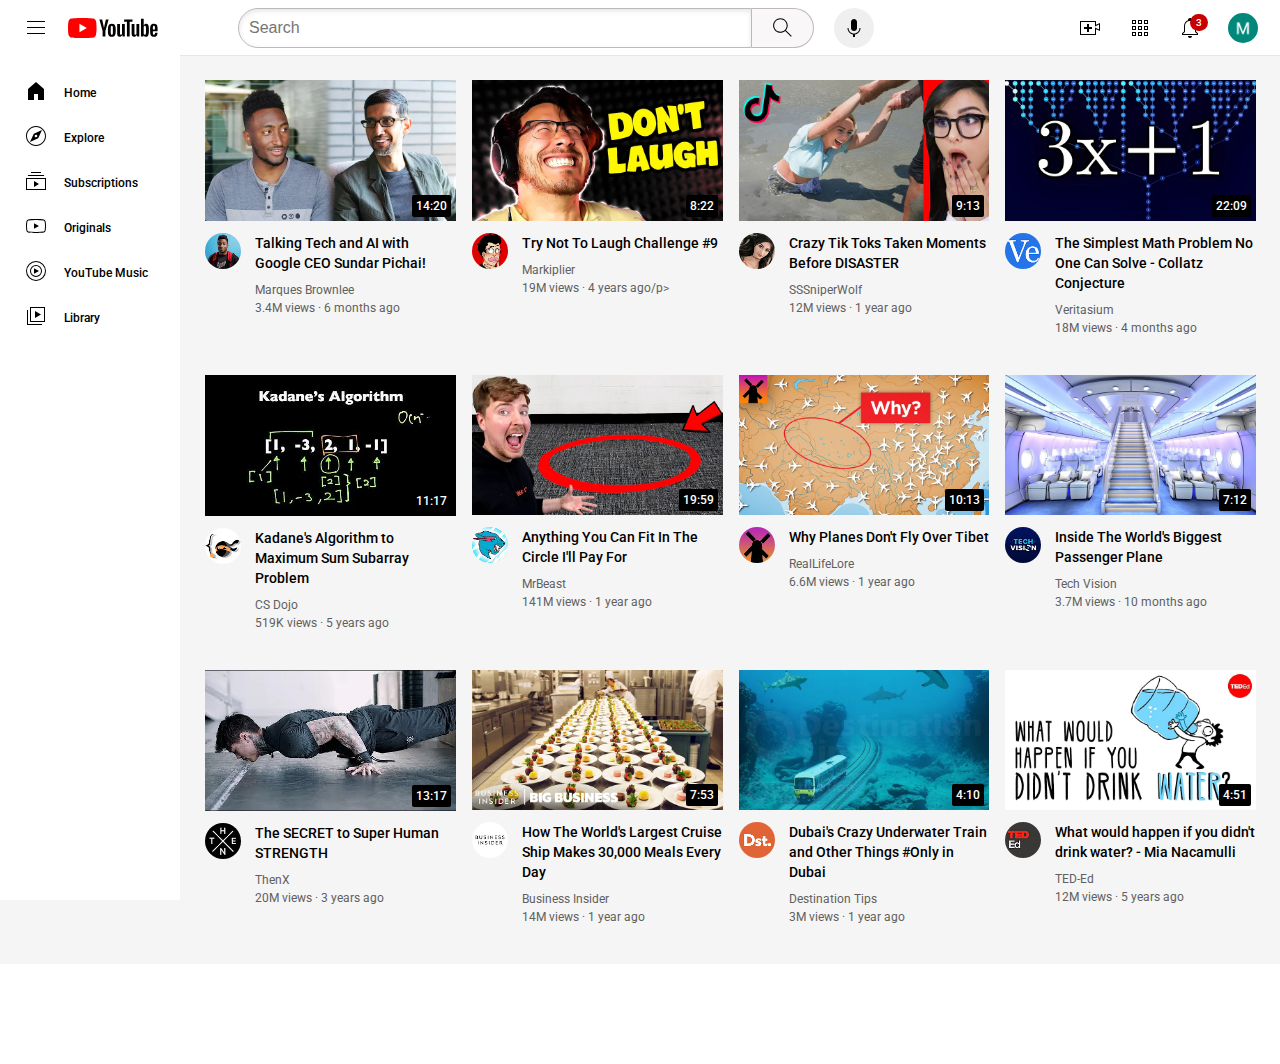
<file: index.html>
<!DOCTYPE html>
<html lang="en">
  <head>
    <title>YouTube.com clone</title>
    <link rel="stylesheet" href="styles/general.css">
    <link rel="stylesheet" href="styles/header.css">
    <link rel="stylesheet" href="styles/sidebar.css">
    <link rel="stylesheet" href="styles/video.css">
    <link rel="preconnect" href="https://fonts.googleapis.com">
    <link rel="preconnect" href="https://fonts.gstatic.com" crossorigin>
    <link href="https://fonts.googleapis.com/css2?family=Roboto+Mono:ital,wght@1,200;1,500&family=Roboto:wght@400;500;700&display=swap" rel="stylesheet">
  </head>
  <body>
    <header class="header">
      <div class="left-section">
        <img  class="hamburger-menu" src="icons/hamburger-menu.svg">
        <img  class="youtube-logo" src="icons/youtube-logo.svg">
      </div>
      <div class="middle-section">
        <input class="search-bar" type="text" placeholder="Search">
        <button class="search-button">
          <img class="search-button-img" src="icons/search.svg">
          <div class="tooltip">Search</div>
        </button>
        <button class="voice-search-button">
          <img class="voice-search-img" src="icons/voice-search-icon.svg">
          <div class="tooltip">Search with your voice</div>
        </button>
      </div>
      <div class="right-section">
        <div class="upload-img-container">
          <img class="upload-img" src="icons/upload.svg">
          <div class="tooltip">Create</div>
        </div>
        <div class="youtube-apps-img-container">
          <img class="youtube-apps-img" src="icons/youtube-apps.svg">
          <div class="tooltip">YouTube apps</div>
        </div>
        <div class="notification-img-container">
          <img class="notification-img" src="icons/notifications.svg">
          <div class="notifications-count">3</div>
          <div class="tooltip">Notifications</div>
        </div>
        <img class="current-user-img" src="channels-pic/my-channel.jpeg">
      </div>
    </header>
    <nav class="sidebar">
      <div class="sidebar-link">
        <img src="icons/home.svg">
        <div>Home</div>
      </div>
      <div class="sidebar-link">
        <img src="icons/explore.svg">
        <div>Explore</div>
      </div>
      <div class="sidebar-link">
        <img src="icons/subscriptions.svg">
        <div>Subscriptions</div>
      </div>
      <div class="sidebar-link">
        <img src="icons/originals.svg">
        <div>Originals</div>
      </div>
      <div class="sidebar-link">
        <img src="icons/youtube-music.svg">
        <div>YouTube Music</div>
      </div>
      <div class="sidebar-link">
        <img src="icons/library.svg">
        <div>Library</div>
      </div>
    </nav>
    <main>
      <section class="video-grid">
        <div class="video-preview">
          <div class="thumbnail-row">      
            <a href="https://www.youtube.com/watch?v=n2RNcPRtAiY">
              <img class="thumbnail" src="thumbnails/thumbnail-1.webp">
            </a>
            <div class="video-time">14:20</div>
          </div>
          <div class="video-info-grid">  
            <div class="channel-picture">
              <a href="https://www.youtube.com/c/mkbhd">
                  <img class="profile-picture" src="channels-pic/channel-1.jpeg">
              </a>  
              <div class="profile-tooltip">
                <div class="channel-picture-tooltip">
                  <img class="profile-picture-tooltip" src="channels-pic/channel-1.jpeg">
                </div>
                <div class="video-info-tooltip">
                  <p class="video-author-tooltip">Marques Brownlee</p>
                  <p class="subscribers-tooltip">17.3M subscribers</p>
                </div>
              </div>
            </div>
            <div class="video-info">
              <a href="https://www.youtube.com/watch?v=n2RNcPRtAiY">
                <p class="video-title">Talking Tech and AI with Google CEO Sundar Pichai!</p> 
              </a>
              <a href="https://www.youtube.com/c/mkbhd">
                <p class="video-author">Marques Brownlee</p>
              </a>  
              <p class="video-stats">3.4M views &#183; 6 months ago</p>
            </div>
          </div>
        </div>
        <div class="video-preview">
          <div class="thumbnail-row"> 
            <a href="https://www.youtube.com/watch?v=mP0RAo9SKZk">
              <img class="thumbnail" src="thumbnails/thumbnail-2.webp"> 
            </a>
            
            <div class="video-time">8:22</div>
          </div>
          <div class="video-info-grid">
            <div class="channel-picture">
              <a href="https://www.youtube.com/c/markiplier">
                <img class="profile-picture" src="channels-pic/channel-2.jpeg">  
              </a>
              <div class="profile-tooltip">
                <div class="channel-picture-tooltip">
                  <img class="profile-picture-tooltip" src="channels-pic/channel-2.jpeg">
                </div>
                <div class="video-info-tooltip">
                  <p class="video-author-tooltip">Markiplier</p>
                  <p class="subscribers-tooltip">35.4M subscribers</p>
                </div>
              </div>
            </div>
            <div class="video-info"> 
              <a href="https://www.youtube.com/watch?v=mP0RAo9SKZk">
                <p class="video-title">Try Not To Laugh Challenge #9 </p>
              </a>
              <a href="https://www.youtube.com/c/markiplier">             
                <p class="video-author">Markiplier</p> 
              </a>
              <p class="video-stats">19M views  &#183; 4 years ago/p>
            </div>
          </div>
        </div>
        <div class="video-preview">
          <div class="thumbnail-row"> 
            <a href="https://www.youtube.com/watch?v=FgjPQQeTh1w">
              <img class="thumbnail" src="thumbnails/thumbnail-3.webp">
            </a> 
            <div class="video-time">9:13</div>
          </div>
          <div class="video-info-grid">
            <div class="channel-picture">
              <a href="https://www.youtube.com/user/SSSniperWolf">
                <img class="profile-picture" src="channels-pic/channel-3.jpeg">
              </a>
              <div class="profile-tooltip">
                <div class="channel-picture-tooltip">
                  <img class="profile-picture-tooltip" src="channels-pic/channel-3.jpeg">
                </div>
                <div class="video-info-tooltip">
                  <p class="video-author-tooltip">SSSniperWolf</p>
                  <p class="subscribers-tooltip">34M subscribers</p>
                </div>
              </div>  
            </div>
            <div class="video-info">
              <a href="https://www.youtube.com/watch?v=FgjPQQeTh1w"> 
                <p class="video-title">Crazy Tik Toks Taken Moments Before DISASTER </p>
              </a> 
              <a href="https://www.youtube.com/user/SSSniperWolf">
                <p class="video-author">SSSniperWolf</p>
              </a>  
              <p class="video-stats">12M views &#183; 1 year ago</p>
            </div>
          </div>
        </div>
        <div class="video-preview">
          <div class="thumbnail-row"> 
            <a href="https://www.youtube.com/watch?v=094y1Z2wpJg">
              <img class="thumbnail" src="thumbnails/thumbnail-4.webp">
            </a> 
            <div class="video-time">22:09</div>
          </div>
          <div class="video-info-grid">
            <div class="channel-picture">
              <a href="https://www.youtube.com/c/veritasium">
                <img class="profile-picture" src="channels-pic/channel-4.jpeg">
              </a>
              <div class="profile-tooltip">
                <div class="channel-picture-tooltip">
                  <img class="profile-picture-tooltip" src="channels-pic/channel-4.jpeg">
                </div>
                <div class="video-info-tooltip">
                  <p class="video-author-tooltip">Veritasium</p>
                  <p class="subscribers-tooltip">14.1M subscribers</p>
                </div>
              </div>   
            </div>
            <div class="video-info"> 
              <a href="https://www.youtube.com/watch?v=094y1Z2wpJg">
                <p class="video-title">The Simplest Math Problem No One Can Solve - Collatz Conjecture </p>
              </a>
              <a href="https://www.youtube.com/c/veritasium">
                <p class="video-author">Veritasium</p>
              </a>  
              <p class="video-stats">18M views &#183; 4 months ago</p>
            </div>
          </div>
        </div>
        <div class="video-preview">
          <div class="thumbnail-row"> 
            <a href="https://www.youtube.com/watch?v=86CQq3pKSUw">
              <img class="thumbnail" src="thumbnails/thumbnail-5.webp"> 
            </a>
            <div class="video-time">11:17</div>
          </div>
          <div class="video-info-grid">
            <div class="channel-picture">
              <a href="https://www.youtube.com/c/CSDojo">
                <img class="profile-picture" src="channels-pic/channel-5.jpeg">
              </a>
              <div class="profile-tooltip">
                <div class="channel-picture-tooltip">
                  <img class="profile-picture-tooltip" src="channels-pic/channel-5.jpeg">
                </div>
                <div class="video-info-tooltip">
                  <p class="video-author-tooltip">CS Dojo</p>
                  <p class="subscribers-tooltip">1.91M subscribers</p>
                </div>
              </div>   
            </div>
            <div class="video-info"> 
              <a href="https://www.youtube.com/watch?v=86CQq3pKSUw">
                <p class="video-title">Kadane's Algorithm to Maximum Sum Subarray Problem</p> 
              </a>
              <a href="https://www.youtube.com/c/CSDojo">
                <p class="video-author">CS Dojo</p>
              </a>  
              <p class="video-stats">519K views &#183; 5 years ago</p>
            </div>
          </div>
        </div>
        <div class="video-preview">
          <div class="thumbnail-row"> 
            <a href="https://www.youtube.com/watch?v=yXWw0_UfSFg">
              <img class="thumbnail" src="thumbnails/thumbnail-6.webp">
            </a> 
            <div class="video-time">19:59</div>
          </div>
          <div class="video-info-grid">
            <div class="channel-picture">
              <a href="https://www.youtube.com/channel/UCX6OQ3DkcsbYNE6H8uQQuVA">
                <img class="profile-picture" src="channels-pic/channel-6.jpeg">
              </a>
              <div class="profile-tooltip">
                <div class="channel-picture-tooltip">
                  <img class="profile-picture-tooltip" src="channels-pic/channel-6.jpeg">
                </div>
                <div class="video-info-tooltip">
                  <p class="video-author-tooltip">MrBeast</p>
                  <p class="subscribers-tooltip">175M subscribers</p>
                </div>
              </div>    
            </div>
            <div class="video-info"> 
              <a href="https://www.youtube.com/watch?v=yXWw0_UfSFg">
                <p class="video-title">Anything You Can Fit In The Circle I'll Pay For</p>
              </a> 
              <a href="https://www.youtube.com/channel/UCX6OQ3DkcsbYNE6H8uQQuVA">
                <p class="video-author">MrBeast</p>
              </a> 
              <p class="video-stats">141M views &#183; 1 year ago</p>
            </div>
          </div>
        </div>
        <div class="video-preview">
          <div class="thumbnail-row"> 
            <a href="https://www.youtube.com/watch?v=fNVa1qMbF9Y">
              <img class="thumbnail" src="thumbnails/thumbnail-7.webp">
            </a>
            <div class="video-time">10:13</div> 
          </div>
          <div class="video-info-grid">
            <div class="channel-picture">
              <a href="https://www.youtube.com/channel/UCP5tjEmvPItGyLhmjdwP7Ww">
                <img class="profile-picture" src="channels-pic/channel-7.jpeg">
              </a>
              <div class="profile-tooltip">
                <div class="channel-picture-tooltip">
                  <img class="profile-picture-tooltip" src="channels-pic/channel-7.jpeg">
                </div>
                <div class="video-info-tooltip">
                  <p class="video-author-tooltip">RealLifeLore</p>
                  <p class="subscribers-tooltip">6.99M subscribers</p>
                </div>
              </div>   
            </div>
            <div class="video-info"> 
              <a href="https://www.youtube.com/watch?v=fNVa1qMbF9Y">
                <p class="video-title">Why Planes Don't Fly Over Tibet</p>
              </a> 
              <a href="https://www.youtube.com/channel/UCP5tjEmvPItGyLhmjdwP7Ww">
                <p class="video-author">RealLifeLore</p>
              </a>  
              <p class="video-stats">6.6M views &#183; 1 year ago</p>
            </div>
          </div>
        </div>
        <div class="video-preview">
          <div class="thumbnail-row"> 
            <a href="https://www.youtube.com/watch?v=lFm4EM1juls">
              <img class="thumbnail" src="thumbnails/thumbnail-8.webp">
            </a> 
            <div class="video-time">7:12</div>
          </div>
          <div class="video-info-grid">
            <div class="channel-picture">
              <a href="https://www.youtube.com/channel/UCHAK6CyegY22Zj2GWrcaIxg">
                <img class="profile-picture" src="channels-pic/channel-8.jpeg">
              </a>
              <div class="profile-tooltip">
                <div class="channel-picture-tooltip">
                  <img class="profile-picture-tooltip" src="channels-pic/channel-8.jpeg">
                </div>
                <div class="video-info-tooltip">
                  <p class="video-author-tooltip">Tech Vision</p>
                  <p class="subscribers-tooltip">816K subscribers</p>
                </div>
              </div>     
            </div>
            <div class="video-info">
              <a href="https://www.youtube.com/watch?v=lFm4EM1juls">
                <p class="video-title">Inside The World's Biggest Passenger Plane</p>
              </a>
              <a href="https://www.youtube.com/channel/UCHAK6CyegY22Zj2GWrcaIxg">
                <p class="video-author">Tech Vision</p>
              </a>  
              <p class="video-stats">3.7M views &#183; 10 months ago</p>
            </div>
          </div>
        </div>
        <div class="video-preview">
          <div class="thumbnail-row">
            <a href="https://www.youtube.com/watch?v=ixmxOlcrlUc"> 
              <img class="thumbnail" src="thumbnails/thumbnail-9.webp">
            </a> 
            <div class="video-time">13:17</div>
          </div>
          <div class="video-info-grid">
            <div class="channel-picture">
              <a href="https://www.youtube.com/c/OFFICIALTHENXSTUDIOS">
                <img class="profile-picture" src="channels-pic/channel-9.jpeg">
              </a>
              <div class="profile-tooltip">
                <div class="channel-picture-tooltip">
                  <img class="profile-picture-tooltip" src="channels-pic/channel-9.jpeg">
                </div>
                <div class="video-info-tooltip">
                  <p class="video-author-tooltip">ThenX</p>
                  <p class="subscribers-tooltip">7.68M subscribers</p>
                </div>
              </div>  
            </div>
            <div class="video-info">
              <a href="https://www.youtube.com/watch?v=ixmxOlcrlUc"> 
                <p class="video-title">The SECRET to Super Human STRENGTH</p>
              </a>
              <a href="https://www.youtube.com/c/OFFICIALTHENXSTUDIOS"> 
                <p class="video-author">ThenX</p>
              </a>  
              <p class="video-stats">20M views &#183; 3 years ago</p>
            </div>
          </div>
        </div>
        <div class="video-preview">
          <div class="thumbnail-row">
            <a href="https://www.youtube.com/watch?v=R2vXbFp5C9o"> 
              <img class="thumbnail" src="thumbnails/thumbnail-10.webp">
            </a>
            <div class="video-time">7:53</div> 
          </div>
          <div class="video-info-grid">
            <div class="channel-picture">
              <a href="https://www.youtube.com/user/businessinsider">
                <img class="profile-picture" src="channels-pic/channel-10.jpeg">
              </a>
              <div class="profile-tooltip">
                <div class="channel-picture-tooltip">
                  <img class="profile-picture-tooltip" src="channels-pic/channel-10.jpeg">
                </div>
                <div class="video-info-tooltip">
                  <p class="video-author-tooltip">Business Insider</p>
                  <p class="subscribers-tooltip">8.03M subscribers</p>
                </div>
              </div>  
            </div>
            <div class="video-info">
              <a href="https://www.youtube.com/watch?v=R2vXbFp5C9o">
                <p class="video-title">How The World's Largest Cruise Ship Makes 30,000 Meals Every Day</p>
              </a>
              <a href="https://www.youtube.com/user/businessinsider">
                <p class="video-author">Business Insider</p>
              </a>  
              <p class="video-stats">14M views &#183; 1 year ago</p>
            </div>
          </div>
        </div>
        <div class="video-preview">
          <div class="thumbnail-row"> 
            <a href="https://www.youtube.com/watch?v=0nZuYyXET3s">
              <img class="thumbnail" src="thumbnails/thumbnail-11.webp">
            </a> 
            <div class="video-time">4:10</div>
          </div>
          <div class="video-info-grid">
            <div class="channel-picture">
              <a href="https://www.youtube.com/c/Destinationtips">
                <img class="profile-picture" src="channels-pic/channel-11.jpeg">
              </a>
              <div class="profile-tooltip">
                <div class="channel-picture-tooltip">
                  <img class="profile-picture-tooltip" src="channels-pic/channel-11.jpeg">
                </div>
                <div class="video-info-tooltip">
                  <p class="video-author-tooltip">Destination Tips</p>
                  <p class="subscribers-tooltip">282K subscribers</p>
                </div>
              </div>   
            </div>
            <div class="video-info">
              <a href="https://www.youtube.com/watch?v=0nZuYyXET3s"> 
                <p class="video-title">Dubai's Crazy Underwater Train and Other Things #Only in Dubai</p>
              </a> 
              <a href="https://www.youtube.com/c/Destinationtips">
                <p class="video-author">Destination Tips</p>  
              </a>
              <p class="video-stats">3M views &#183; 1 year ago</p>
            </div>
          </div>
        </div>
        <div class="video-preview">
          <div class="thumbnail-row"> 
            <a href="https://www.youtube.com/watch?v=9iMGFqMmUFs">
              <img class="thumbnail" src="thumbnails/thumbnail-12.webp">
            </a> 
            <div class="video-time">4:51</div>
          </div>
          <div class="video-info-grid">
            <div class="channel-picture">
              <a href="https://www.youtube.com/teded">  
                <img class="profile-picture" src="channels-pic/channel-12.jpeg">
              </a>
              <div class="profile-tooltip">
                <div class="channel-picture-tooltip">
                  <img class="profile-picture-tooltip" src="channels-pic/channel-12.jpeg">
                </div>
                <div class="video-info-tooltip">
                  <p class="video-author-tooltip">TED-Ed</p>
                  <p class="subscribers-tooltip">18.9M subscribers</p>
                </div>
              </div>  
            </div>
            <div class="video-info"> 
              <a href="https://www.youtube.com/watch?v=9iMGFqMmUFs">
                <p class="video-title">What would happen if you didn't drink water? - Mia Nacamulli</p>
              </a>
              <a href="https://www.youtube.com/teded"> 
                <p class="video-author">TED-Ed</p>
              </a>  
              <p class="video-stats">12M views &#183; 5 years ago</p>
            </div>
          </div>
        </div>
      </section>
    </main>
  </body>
</html>
</file>
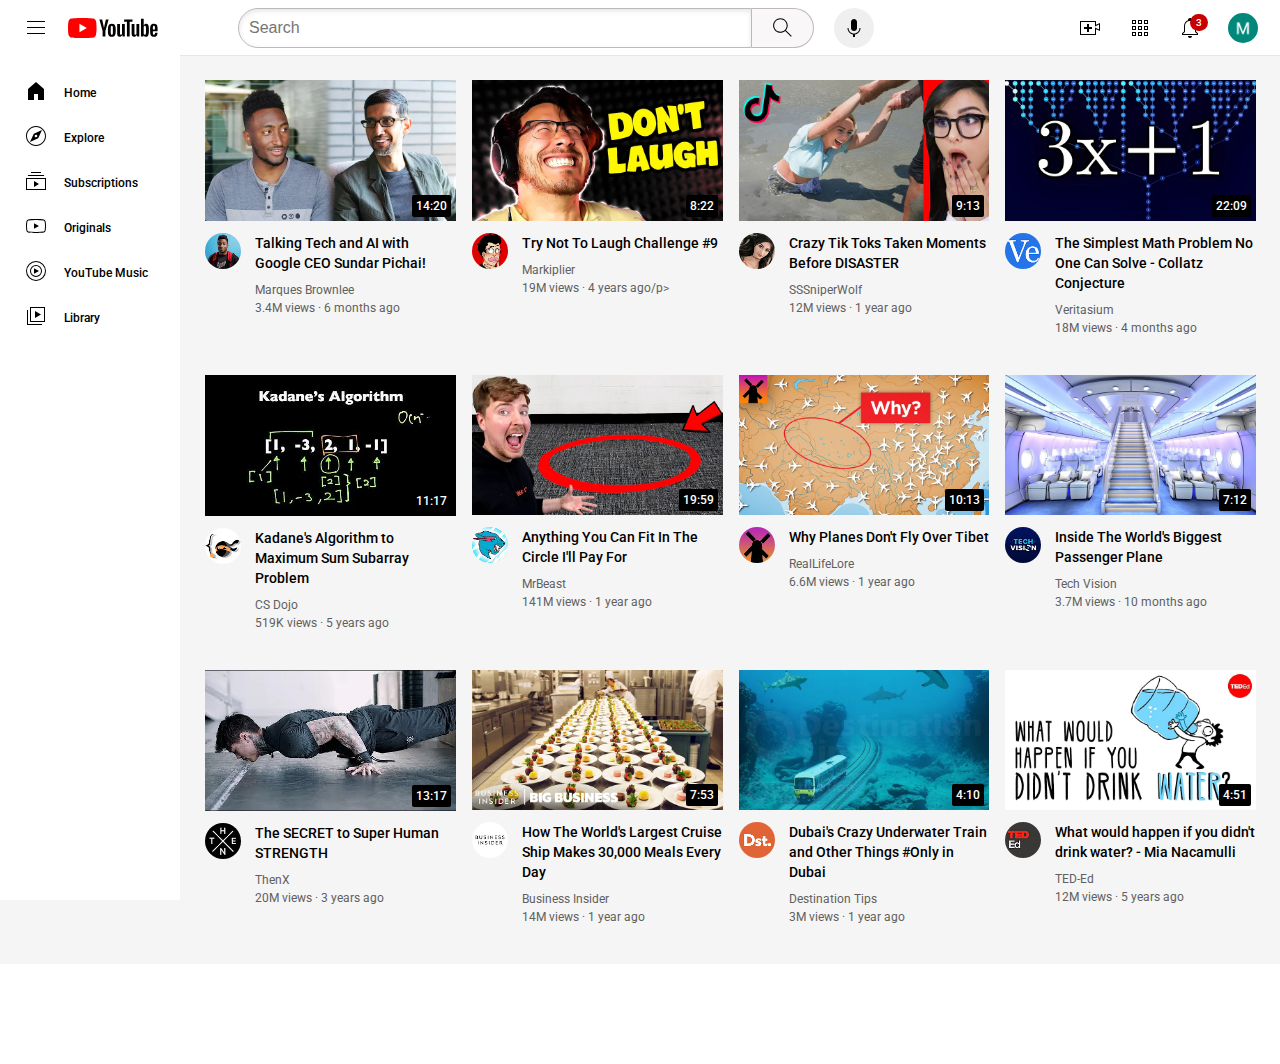
<file: youtube.html>
<!DOCTYPE html>
<html lang="en">
  <head>
    <title>YouTube.com clone</title>
    <link rel="stylesheet" href="styles/general.css">
    <link rel="stylesheet" href="styles/header.css">
    <link rel="stylesheet" href="styles/sidebar.css">
    <link rel="stylesheet" href="styles/video.css">
    <link rel="preconnect" href="https://fonts.googleapis.com">
    <link rel="preconnect" href="https://fonts.gstatic.com" crossorigin>
    <link href="https://fonts.googleapis.com/css2?family=Roboto+Mono:ital,wght@1,200;1,500&family=Roboto:wght@400;500;700&display=swap" rel="stylesheet">
  </head>
  <body>
    <header class="header">
      <div class="left-section">
        <img  class="hamburger-menu" src="icons/hamburger-menu.svg">
        <img  class="youtube-logo" src="icons/youtube-logo.svg">
      </div>
      <div class="middle-section">
        <input class="search-bar" type="text" placeholder="Search">
        <button class="search-button">
          <img class="search-button-img" src="icons/search.svg">
          <div class="tooltip">Search</div>
        </button>
        <button class="voice-search-button">
          <img class="voice-search-img" src="icons/voice-search-icon.svg">
          <div class="tooltip">Search with your voice</div>
        </button>
      </div>
      <div class="right-section">
        <div class="upload-img-container">
          <img class="upload-img" src="icons/upload.svg">
          <div class="tooltip">Create</div>
        </div>
        <div class="youtube-apps-img-container">
          <img class="youtube-apps-img" src="icons/youtube-apps.svg">
          <div class="tooltip">YouTube apps</div>
        </div>
        <div class="notification-img-container">
          <img class="notification-img" src="icons/notifications.svg">
          <div class="notifications-count">3</div>
          <div class="tooltip">Notifications</div>
        </div>
        <img class="current-user-img" src="channels-pic/my-channel.jpeg">
      </div>
    </header>
    <nav class="sidebar">
      <div class="sidebar-link">
        <img src="icons/home.svg">
        <div>Home</div>
      </div>
      <div class="sidebar-link">
        <img src="icons/explore.svg">
        <div>Explore</div>
      </div>
      <div class="sidebar-link">
        <img src="icons/subscriptions.svg">
        <div>Subscriptions</div>
      </div>
      <div class="sidebar-link">
        <img src="icons/originals.svg">
        <div>Originals</div>
      </div>
      <div class="sidebar-link">
        <img src="icons/youtube-music.svg">
        <div>YouTube Music</div>
      </div>
      <div class="sidebar-link">
        <img src="icons/library.svg">
        <div>Library</div>
      </div>
    </nav>
    <main>
      <section class="video-grid">
        <div class="video-preview">
          <div class="thumbnail-row">      
            <a href="https://www.youtube.com/watch?v=n2RNcPRtAiY">
              <img class="thumbnail" src="thumbnails/thumbnail-1.webp">
            </a>
            <div class="video-time">14:20</div>
          </div>
          <div class="video-info-grid">  
            <div class="channel-picture">
              <a href="https://www.youtube.com/c/mkbhd">
                  <img class="profile-picture" src="channels-pic/channel-1.jpeg">
              </a>  
              <div class="profile-tooltip">
                <div class="channel-picture-tooltip">
                  <img class="profile-picture-tooltip" src="channels-pic/channel-1.jpeg">
                </div>
                <div class="video-info-tooltip">
                  <p class="video-author-tooltip">Marques Brownlee</p>
                  <p class="subscribers-tooltip">17.3M subscribers</p>
                </div>
              </div>
            </div>
            <div class="video-info">
              <a href="https://www.youtube.com/watch?v=n2RNcPRtAiY">
                <p class="video-title">Talking Tech and AI with Google CEO Sundar Pichai!</p> 
              </a>
              <a href="https://www.youtube.com/c/mkbhd">
                <p class="video-author">Marques Brownlee</p>
              </a>  
              <p class="video-stats">3.4M views &#183; 6 months ago</p>
            </div>
          </div>
        </div>
        <div class="video-preview">
          <div class="thumbnail-row"> 
            <a href="https://www.youtube.com/watch?v=mP0RAo9SKZk">
              <img class="thumbnail" src="thumbnails/thumbnail-2.webp"> 
            </a>
            
            <div class="video-time">8:22</div>
          </div>
          <div class="video-info-grid">
            <div class="channel-picture">
              <a href="https://www.youtube.com/c/markiplier">
                <img class="profile-picture" src="channels-pic/channel-2.jpeg">  
              </a>
              <div class="profile-tooltip">
                <div class="channel-picture-tooltip">
                  <img class="profile-picture-tooltip" src="channels-pic/channel-2.jpeg">
                </div>
                <div class="video-info-tooltip">
                  <p class="video-author-tooltip">Markiplier</p>
                  <p class="subscribers-tooltip">35.4M subscribers</p>
                </div>
              </div>
            </div>
            <div class="video-info"> 
              <a href="https://www.youtube.com/watch?v=mP0RAo9SKZk">
                <p class="video-title">Try Not To Laugh Challenge #9 </p>
              </a>
              <a href="https://www.youtube.com/c/markiplier">             
                <p class="video-author">Markiplier</p> 
              </a>
              <p class="video-stats">19M views  &#183; 4 years ago/p>
            </div>
          </div>
        </div>
        <div class="video-preview">
          <div class="thumbnail-row"> 
            <a href="https://www.youtube.com/watch?v=FgjPQQeTh1w">
              <img class="thumbnail" src="thumbnails/thumbnail-3.webp">
            </a> 
            <div class="video-time">9:13</div>
          </div>
          <div class="video-info-grid">
            <div class="channel-picture">
              <a href="https://www.youtube.com/user/SSSniperWolf">
                <img class="profile-picture" src="channels-pic/channel-3.jpeg">
              </a>
              <div class="profile-tooltip">
                <div class="channel-picture-tooltip">
                  <img class="profile-picture-tooltip" src="channels-pic/channel-3.jpeg">
                </div>
                <div class="video-info-tooltip">
                  <p class="video-author-tooltip">SSSniperWolf</p>
                  <p class="subscribers-tooltip">34M subscribers</p>
                </div>
              </div>  
            </div>
            <div class="video-info">
              <a href="https://www.youtube.com/watch?v=FgjPQQeTh1w"> 
                <p class="video-title">Crazy Tik Toks Taken Moments Before DISASTER </p>
              </a> 
              <a href="https://www.youtube.com/user/SSSniperWolf">
                <p class="video-author">SSSniperWolf</p>
              </a>  
              <p class="video-stats">12M views &#183; 1 year ago</p>
            </div>
          </div>
        </div>
        <div class="video-preview">
          <div class="thumbnail-row"> 
            <a href="https://www.youtube.com/watch?v=094y1Z2wpJg">
              <img class="thumbnail" src="thumbnails/thumbnail-4.webp">
            </a> 
            <div class="video-time">22:09</div>
          </div>
          <div class="video-info-grid">
            <div class="channel-picture">
              <a href="https://www.youtube.com/c/veritasium">
                <img class="profile-picture" src="channels-pic/channel-4.jpeg">
              </a>
              <div class="profile-tooltip">
                <div class="channel-picture-tooltip">
                  <img class="profile-picture-tooltip" src="channels-pic/channel-4.jpeg">
                </div>
                <div class="video-info-tooltip">
                  <p class="video-author-tooltip">Veritasium</p>
                  <p class="subscribers-tooltip">14.1M subscribers</p>
                </div>
              </div>   
            </div>
            <div class="video-info"> 
              <a href="https://www.youtube.com/watch?v=094y1Z2wpJg">
                <p class="video-title">The Simplest Math Problem No One Can Solve - Collatz Conjecture </p>
              </a>
              <a href="https://www.youtube.com/c/veritasium">
                <p class="video-author">Veritasium</p>
              </a>  
              <p class="video-stats">18M views &#183; 4 months ago</p>
            </div>
          </div>
        </div>
        <div class="video-preview">
          <div class="thumbnail-row"> 
            <a href="https://www.youtube.com/watch?v=86CQq3pKSUw">
              <img class="thumbnail" src="thumbnails/thumbnail-5.webp"> 
            </a>
            <div class="video-time">11:17</div>
          </div>
          <div class="video-info-grid">
            <div class="channel-picture">
              <a href="https://www.youtube.com/c/CSDojo">
                <img class="profile-picture" src="channels-pic/channel-5.jpeg">
              </a>
              <div class="profile-tooltip">
                <div class="channel-picture-tooltip">
                  <img class="profile-picture-tooltip" src="channels-pic/channel-5.jpeg">
                </div>
                <div class="video-info-tooltip">
                  <p class="video-author-tooltip">CS Dojo</p>
                  <p class="subscribers-tooltip">1.91M subscribers</p>
                </div>
              </div>   
            </div>
            <div class="video-info"> 
              <a href="https://www.youtube.com/watch?v=86CQq3pKSUw">
                <p class="video-title">Kadane's Algorithm to Maximum Sum Subarray Problem</p> 
              </a>
              <a href="https://www.youtube.com/c/CSDojo">
                <p class="video-author">CS Dojo</p>
              </a>  
              <p class="video-stats">519K views &#183; 5 years ago</p>
            </div>
          </div>
        </div>
        <div class="video-preview">
          <div class="thumbnail-row"> 
            <a href="https://www.youtube.com/watch?v=yXWw0_UfSFg">
              <img class="thumbnail" src="thumbnails/thumbnail-6.webp">
            </a> 
            <div class="video-time">19:59</div>
          </div>
          <div class="video-info-grid">
            <div class="channel-picture">
              <a href="https://www.youtube.com/channel/UCX6OQ3DkcsbYNE6H8uQQuVA">
                <img class="profile-picture" src="channels-pic/channel-6.jpeg">
              </a>
              <div class="profile-tooltip">
                <div class="channel-picture-tooltip">
                  <img class="profile-picture-tooltip" src="channels-pic/channel-6.jpeg">
                </div>
                <div class="video-info-tooltip">
                  <p class="video-author-tooltip">MrBeast</p>
                  <p class="subscribers-tooltip">175M subscribers</p>
                </div>
              </div>    
            </div>
            <div class="video-info"> 
              <a href="https://www.youtube.com/watch?v=yXWw0_UfSFg">
                <p class="video-title">Anything You Can Fit In The Circle I'll Pay For</p>
              </a> 
              <a href="https://www.youtube.com/channel/UCX6OQ3DkcsbYNE6H8uQQuVA">
                <p class="video-author">MrBeast</p>
              </a> 
              <p class="video-stats">141M views &#183; 1 year ago</p>
            </div>
          </div>
        </div>
        <div class="video-preview">
          <div class="thumbnail-row"> 
            <a href="https://www.youtube.com/watch?v=fNVa1qMbF9Y">
              <img class="thumbnail" src="thumbnails/thumbnail-7.webp">
            </a>
            <div class="video-time">10:13</div> 
          </div>
          <div class="video-info-grid">
            <div class="channel-picture">
              <a href="https://www.youtube.com/channel/UCP5tjEmvPItGyLhmjdwP7Ww">
                <img class="profile-picture" src="channels-pic/channel-7.jpeg">
              </a>
              <div class="profile-tooltip">
                <div class="channel-picture-tooltip">
                  <img class="profile-picture-tooltip" src="channels-pic/channel-7.jpeg">
                </div>
                <div class="video-info-tooltip">
                  <p class="video-author-tooltip">RealLifeLore</p>
                  <p class="subscribers-tooltip">6.99M subscribers</p>
                </div>
              </div>   
            </div>
            <div class="video-info"> 
              <a href="https://www.youtube.com/watch?v=fNVa1qMbF9Y">
                <p class="video-title">Why Planes Don't Fly Over Tibet</p>
              </a> 
              <a href="https://www.youtube.com/channel/UCP5tjEmvPItGyLhmjdwP7Ww">
                <p class="video-author">RealLifeLore</p>
              </a>  
              <p class="video-stats">6.6M views &#183; 1 year ago</p>
            </div>
          </div>
        </div>
        <div class="video-preview">
          <div class="thumbnail-row"> 
            <a href="https://www.youtube.com/watch?v=lFm4EM1juls">
              <img class="thumbnail" src="thumbnails/thumbnail-8.webp">
            </a> 
            <div class="video-time">7:12</div>
          </div>
          <div class="video-info-grid">
            <div class="channel-picture">
              <a href="https://www.youtube.com/channel/UCHAK6CyegY22Zj2GWrcaIxg">
                <img class="profile-picture" src="channels-pic/channel-8.jpeg">
              </a>
              <div class="profile-tooltip">
                <div class="channel-picture-tooltip">
                  <img class="profile-picture-tooltip" src="channels-pic/channel-8.jpeg">
                </div>
                <div class="video-info-tooltip">
                  <p class="video-author-tooltip">Tech Vision</p>
                  <p class="subscribers-tooltip">816K subscribers</p>
                </div>
              </div>     
            </div>
            <div class="video-info">
              <a href="https://www.youtube.com/watch?v=lFm4EM1juls">
                <p class="video-title">Inside The World's Biggest Passenger Plane</p>
              </a>
              <a href="https://www.youtube.com/channel/UCHAK6CyegY22Zj2GWrcaIxg">
                <p class="video-author">Tech Vision</p>
              </a>  
              <p class="video-stats">3.7M views &#183; 10 months ago</p>
            </div>
          </div>
        </div>
        <div class="video-preview">
          <div class="thumbnail-row">
            <a href="https://www.youtube.com/watch?v=ixmxOlcrlUc"> 
              <img class="thumbnail" src="thumbnails/thumbnail-9.webp">
            </a> 
            <div class="video-time">13:17</div>
          </div>
          <div class="video-info-grid">
            <div class="channel-picture">
              <a href="https://www.youtube.com/c/OFFICIALTHENXSTUDIOS">
                <img class="profile-picture" src="channels-pic/channel-9.jpeg">
              </a>
              <div class="profile-tooltip">
                <div class="channel-picture-tooltip">
                  <img class="profile-picture-tooltip" src="channels-pic/channel-9.jpeg">
                </div>
                <div class="video-info-tooltip">
                  <p class="video-author-tooltip">ThenX</p>
                  <p class="subscribers-tooltip">7.68M subscribers</p>
                </div>
              </div>  
            </div>
            <div class="video-info">
              <a href="https://www.youtube.com/watch?v=ixmxOlcrlUc"> 
                <p class="video-title">The SECRET to Super Human STRENGTH</p>
              </a>
              <a href="https://www.youtube.com/c/OFFICIALTHENXSTUDIOS"> 
                <p class="video-author">ThenX</p>
              </a>  
              <p class="video-stats">20M views &#183; 3 years ago</p>
            </div>
          </div>
        </div>
        <div class="video-preview">
          <div class="thumbnail-row">
            <a href="https://www.youtube.com/watch?v=R2vXbFp5C9o"> 
              <img class="thumbnail" src="thumbnails/thumbnail-10.webp">
            </a>
            <div class="video-time">7:53</div> 
          </div>
          <div class="video-info-grid">
            <div class="channel-picture">
              <a href="https://www.youtube.com/user/businessinsider">
                <img class="profile-picture" src="channels-pic/channel-10.jpeg">
              </a>
              <div class="profile-tooltip">
                <div class="channel-picture-tooltip">
                  <img class="profile-picture-tooltip" src="channels-pic/channel-10.jpeg">
                </div>
                <div class="video-info-tooltip">
                  <p class="video-author-tooltip">Business Insider</p>
                  <p class="subscribers-tooltip">8.03M subscribers</p>
                </div>
              </div>  
            </div>
            <div class="video-info">
              <a href="https://www.youtube.com/watch?v=R2vXbFp5C9o">
                <p class="video-title">How The World's Largest Cruise Ship Makes 30,000 Meals Every Day</p>
              </a>
              <a href="https://www.youtube.com/user/businessinsider">
                <p class="video-author">Business Insider</p>
              </a>  
              <p class="video-stats">14M views &#183; 1 year ago</p>
            </div>
          </div>
        </div>
        <div class="video-preview">
          <div class="thumbnail-row"> 
            <a href="https://www.youtube.com/watch?v=0nZuYyXET3s">
              <img class="thumbnail" src="thumbnails/thumbnail-11.webp">
            </a> 
            <div class="video-time">4:10</div>
          </div>
          <div class="video-info-grid">
            <div class="channel-picture">
              <a href="https://www.youtube.com/c/Destinationtips">
                <img class="profile-picture" src="channels-pic/channel-11.jpeg">
              </a>
              <div class="profile-tooltip">
                <div class="channel-picture-tooltip">
                  <img class="profile-picture-tooltip" src="channels-pic/channel-11.jpeg">
                </div>
                <div class="video-info-tooltip">
                  <p class="video-author-tooltip">Destination Tips</p>
                  <p class="subscribers-tooltip">282K subscribers</p>
                </div>
              </div>   
            </div>
            <div class="video-info">
              <a href="https://www.youtube.com/watch?v=0nZuYyXET3s"> 
                <p class="video-title">Dubai's Crazy Underwater Train and Other Things #Only in Dubai</p>
              </a> 
              <a href="https://www.youtube.com/c/Destinationtips">
                <p class="video-author">Destination Tips</p>  
              </a>
              <p class="video-stats">3M views &#183; 1 year ago</p>
            </div>
          </div>
        </div>
        <div class="video-preview">
          <div class="thumbnail-row"> 
            <a href="https://www.youtube.com/watch?v=9iMGFqMmUFs">
              <img class="thumbnail" src="thumbnails/thumbnail-12.webp">
            </a> 
            <div class="video-time">4:51</div>
          </div>
          <div class="video-info-grid">
            <div class="channel-picture">
              <a href="https://www.youtube.com/teded">  
                <img class="profile-picture" src="channels-pic/channel-12.jpeg">
              </a>
              <div class="profile-tooltip">
                <div class="channel-picture-tooltip">
                  <img class="profile-picture-tooltip" src="channels-pic/channel-12.jpeg">
                </div>
                <div class="video-info-tooltip">
                  <p class="video-author-tooltip">TED-Ed</p>
                  <p class="subscribers-tooltip">18.9M subscribers</p>
                </div>
              </div>  
            </div>
            <div class="video-info"> 
              <a href="https://www.youtube.com/watch?v=9iMGFqMmUFs">
                <p class="video-title">What would happen if you didn't drink water? - Mia Nacamulli</p>
              </a>
              <a href="https://www.youtube.com/teded"> 
                <p class="video-author">TED-Ed</p>
              </a>  
              <p class="video-stats">12M views &#183; 5 years ago</p>
            </div>
          </div>
        </div>
      </section>
    </main>
  </body>
</html>
</file>
<file: styles/general.css>
p{
  margin-top: 0;
  margin-bottom: 0;
}
body{
  margin:0;
  padding: 0px;
  color:black;
  background-color:white;
  margin-bottom: 100px;
  font-family: Roboto,Arial;
}
main{
  padding-top: 80px;
  padding-left:96px;
  padding-right: 24px;
  padding-bottom: 40px;
  background-color: rgb(245, 245, 245);
  margin: 0px;
}
@media (min-width:1201px){
  main{
    padding-left:205px;
  }
}
</file>
<file: styles/header.css>
.header{
  height: 55px;
  display: flex;
  flex-direction: row;
  justify-content: space-between;
  position: fixed;
  top:0;
  left: 0;
  right: 0;
  z-index: 100;
  background-color: white;
  border-bottom: 1px solid rgb(234, 230, 230);
}

.left-section{
  display: flex;
  align-items: center;
}

.hamburger-menu{
  height:24px;
  margin-left: 24px;
  margin-right: 20px; 
  cursor: pointer;
}

.youtube-logo{
  height:20px;
  cursor: pointer;
}

.middle-section{
  flex:1;
  margin-left:70px;
  margin-right:30px;
  max-width: 800px;
  display: flex;
  align-items: center;
}

.search-bar{
  flex:1;
  height: 36px;
  padding-left: 10px;
  font-size: 16px;
  border:1px solid rgb(188, 185, 185);
  border-top-left-radius: 30px;
  border-bottom-left-radius: 30px;
  max-width: 500px;
  box-shadow: inset 0px 2px 5px rgba(129, 126, 126, 0.2);
  width: 0;
}

.search-bar:focus{
  outline: none;
  border: 1px solid rgb(54, 104, 211);
}

.search-bar::placeholder{
  font-size:16px;
}

.search-button{
  height:40px;
  width:62px;
  border: 1px solid rgb(188, 185, 185);
  border-left: none; /* or margin-left:-1px;*/
  margin-right: 20px;
  border-top-right-radius: 30px;
  border-bottom-right-radius:30px;
  background-color: rgb(249, 247, 247);
}

.search-button, 
.voice-search-button,
.upload-img-container,
.youtube-apps-img-container,
.notification-img-container{
  position:relative;
  display: flex;
  justify-content: center;
  align-items:center;
  cursor: pointer;
}

.search-button .tooltip, 
.voice-search-button .tooltip,
.upload-img-container .tooltip,
.youtube-apps-img-container .tooltip,
.notification-img-container .tooltip{
  position: absolute;
  background-color: gray;
  color:white;
  padding:4px 8px;
  border-radius: 2px;
  font-size: 12px;
  bottom: -30px;
  opacity: 0;
  transition: opacity 0.15s;
  pointer-events: none;
  white-space: nowrap;
}

.search-button:hover .tooltip,
.voice-search-button:hover .tooltip,
.upload-img-container:hover .tooltip,
.youtube-apps-img-container:hover .tooltip,
.notification-img-container:hover .tooltip{
  opacity: 1;
}

.search-button-img{
  height: 25px;
}

.voice-search-button{
  height:40px;
  width:40px;
  border: none;
  border-radius: 20px;
}

.voice-search-img{ 
   height:24px;
}

.right-section{
  margin-right: 22px;
  width:180px;
  display: flex;
  align-items: center;
  justify-content: space-between;
  flex-shrink: 0;
}

.upload-img{
  height: 24px;
}

.youtube-apps-img{
  height: 24px;
}

.notifications-count{
  position:absolute;
  top:-2px;
  right:-6px;
  background-color: rgb(200,0,0);
  color: white;
  font-size:10px;
  font-weight:500;
  padding:3px 6px;
  border-radius: 20px;
}

.notification-img{
  height: 24px;
}

.current-user-img{
  height: 30px;
  border-radius: 16px;
  cursor: pointer;
}
</file>
<file: styles/sidebar.css>
.sidebar{
  position: fixed;
  left: 0;
  bottom: 0;
  top: 55px;
  background-color: white;
  width: 72px;
  z-index: 200;
  padding-top: 5px;
}
.sidebar-link:hover{
  background-color: rgb(235,235,235);
}
.sidebar-link img{
height: 24px;
margin-bottom: 4px;
}

.sidebar-link div{
font-size: 10px;
}
.sidebar-link{
  height: 74px;
  display: flex;
  justify-content: center;
  align-items: center;
  flex-direction: column;
  cursor: pointer;  
}
@media (min-width:1201px){
  .sidebar{
    width:180px;
    padding-top: 15px;
  }
  .sidebar-link{
    height: 45px;
    flex-direction: row;
    justify-content: left;
    padding-left: 24px;  
  }
  .sidebar-link div{
    padding-left: 16px;
    padding-bottom: 0px;
    padding-top: 0px;
    margin:0px;
    font-weight: 500;
    font-size: 12px;
  }

}
</file>
<file: styles/video.css>
.thumbnail{
  width: 100%;
}

.video-grid{
  display: grid;
  grid-template-columns: 1fr 1fr 1fr 1fr;
  column-gap: 16px;
  row-gap: 40px;
  margin:0;
}

@media (max-width: 600px){
  .video-grid{
    grid-template-columns: 1fr;
  }
}

@media (min-width:601px) and (max-width:870px){
  .video-grid{
    grid-template-columns: 1fr 1fr;
  }
}

@media (min-width:871px) and (max-width:1125px){
  .video-grid{
    grid-template-columns: 1fr 1fr 1fr;
  }
}

@media (min-width:1126px){
  .video-grid{
    grid-template-columns: 1fr 1fr 1fr 1fr;
  }
}

.video-info-grid{
  display: grid;
  grid-template-columns: 50px 1fr;
}

.profile-picture,
.video-author,
.video-title,
.thumbnail
{
  cursor: pointer;
}

a{
  color: black;
  text-decoration: none;
}

.profile-picture{
  width: 36px;
  border-radius: 50px;
}

.profile-picture-tooltip{
  width: 50px;
  border-radius: 50px;
  margin: 0;
  padding-top: 4px;
}

.video-info-tooltip{
  margin: 0;
  padding-top: 8px;
  padding-left: 10px;
  padding-right: 5px;
}

.video-author-tooltip{
  font-size: 15px;
  font-weight: bolder;
  padding-bottom: 4px;
}

.subscribers-tooltip{
  font-size: 13px;
  color:rgb(91, 89, 89);
  font-weight: 500;
  margin: 0;
}

.channel-picture{
  position:relative;
  cursor: pointer;
}

.channel-picture .profile-tooltip{
  position: absolute;
  background-color: rgb(250, 250, 250);
  box-shadow: 0px 0px 6px rgba(0,0,0,0.4);
  padding: 7px 12px;
  white-space: nowrap;
  pointer-events: none;
  display: grid;
  grid-template-columns: 50px 1fr;
  opacity: 0;
  transition: opacity 0.15s;
  border-radius: 6px;
  top: 40px;
}

.channel-picture:hover .profile-tooltip{
  opacity: 1;
}

.video-title{
  margin-top: 0px;
  font-size: 14px;
  font-weight: 500;
  line-height: 20px;
  margin-bottom: 10px;
}

.video-author, .video-stats{
  font-size: 12px;
  color:rgb(96,96,96);
}

.video-author{
  margin-bottom: 4px;
}

.thumbnail-row{
  margin-bottom: 8px;
  position: relative;
}

.video-time{
  font-size: 12px;
  font-weight: 500;
  padding: 4px 4px;
  background-color: black;
  color: white;
  bottom: 8px;
  right: 5px;
  position: absolute;
  border-radius: 2px;
}
</file>
